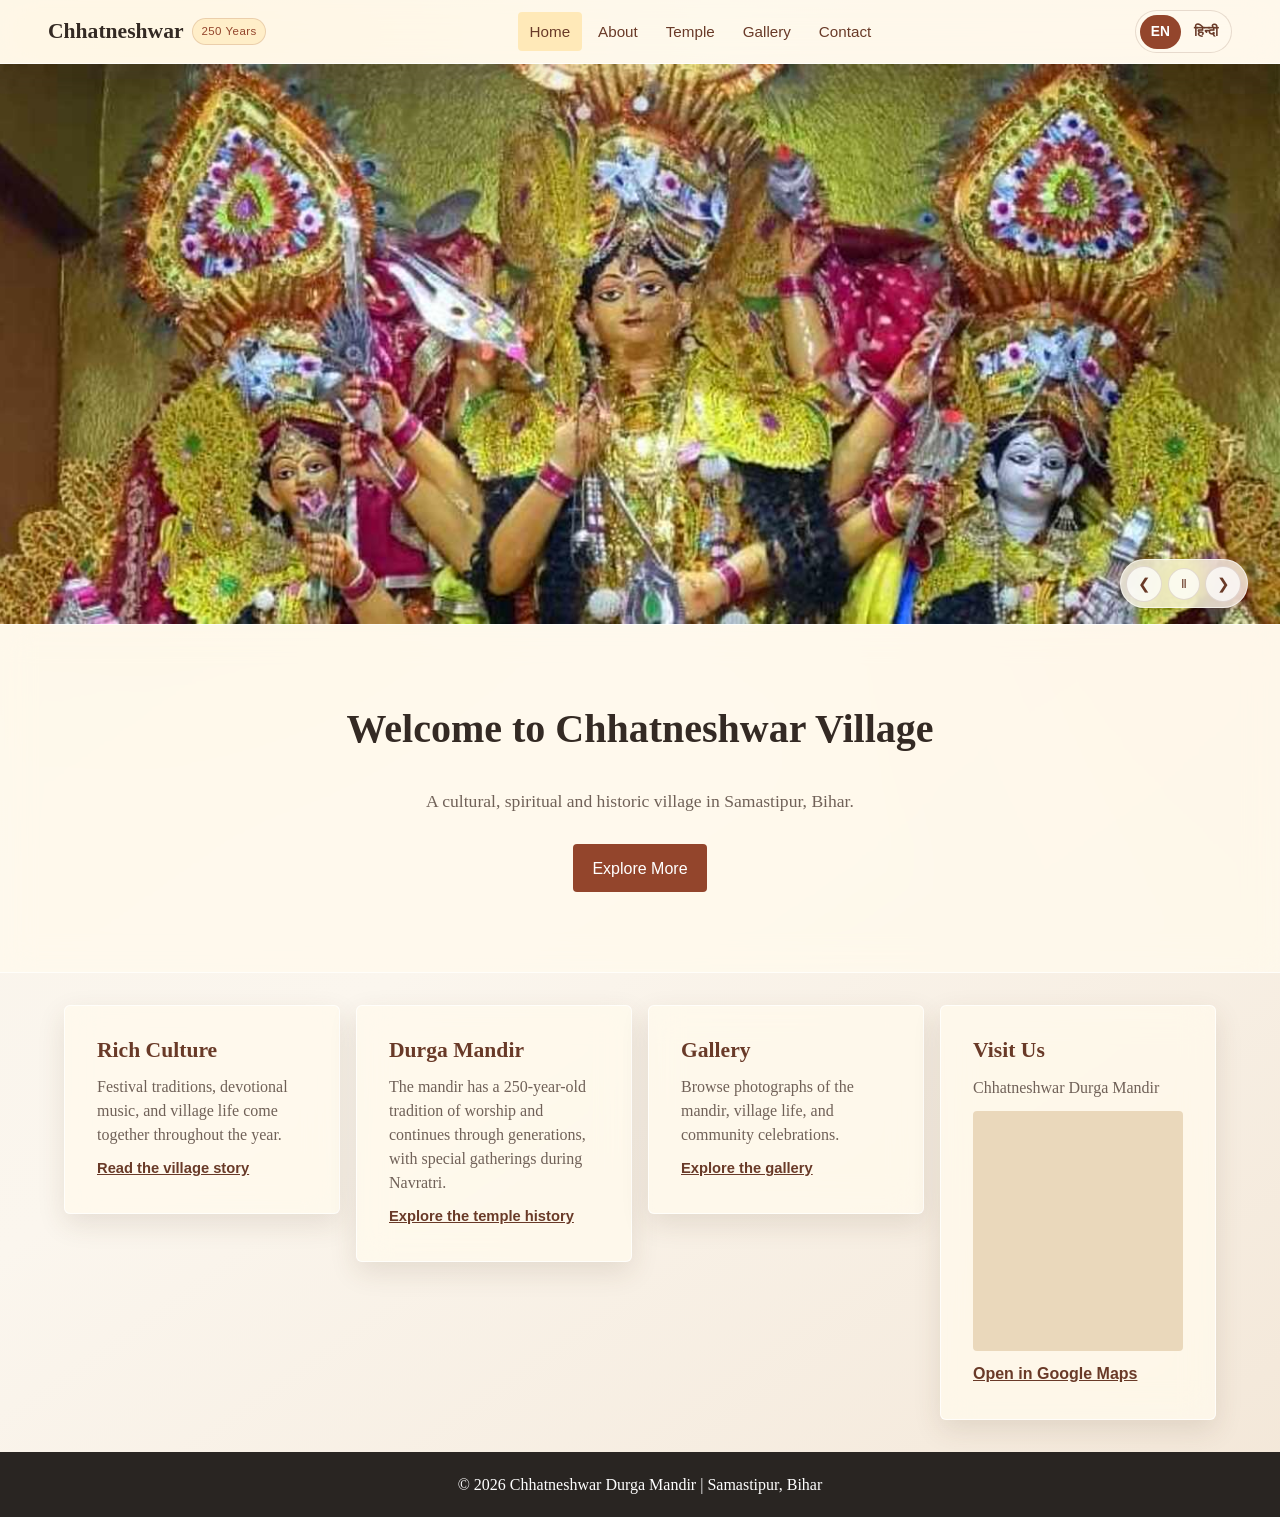
<file: index.html>
<!doctype html>
<html lang="en">
<head>
    <meta charset="utf-8">
    <meta name="viewport" content="width=device-width, initial-scale=1">
    <meta name="description" content="Discover Chhatneshwar village and its historic Durga Mandir in Samastipur, Bihar." data-i18n-content="home.meta">
    <meta name="theme-color" content="#921c26">
    <title data-i18n="home.title">Chhatneshwar Durga Mandir | Samastipur, Bihar</title>
    <link rel="stylesheet" href="css/style.css?v=anniversary-invitation-1">
    <script src="js/main.js?v=anniversary-invitation-1" defer></script>
</head>
<body>
    <header class="header">
        <div class="brand-group">
            <a class="logo" href="index.html">
                <span data-i18n="site.brand">Chhatneshwar</span>
            </a>
            <span class="logo-anniversary" data-i18n="site.anniversary">250 Years</span>
        </div>
        <nav class="nav" aria-label="Main navigation" data-i18n-aria-label="nav.label">
            <a href="index.html" aria-current="page" data-i18n="nav.home">Home</a>
            <a href="about.html" data-i18n="nav.about">About</a>
            <a href="temple.html" data-i18n="nav.temple">Temple</a>
            <a href="gallery.html" data-i18n="nav.gallery">Gallery</a>
            <a href="contact.html" data-i18n="nav.contact">Contact</a>
        </nav>
        <div class="language-switch" role="group" aria-label="Language" data-i18n-aria-label="language.label">
            <button type="button" data-language="en" aria-label="Switch to English" data-i18n-aria-label="language.switchEnglish" aria-pressed="true">EN</button>
            <button type="button" data-language="hi" aria-label="Switch to Hindi" data-i18n-aria-label="language.switchHindi" aria-pressed="false">हिन्दी</button>
        </div>
    </header>
    <main>
        <section class="slider" aria-label="Chhatneshwar photographs" data-i18n-aria-label="carousel.label" aria-roledescription="carousel" aria-live="off">
            <div class="slide active" role="group" aria-roledescription="slide" aria-label="1 of 7">
                <img src="assets/h0_header.jpg" width="1600" height="600" alt="A view of Chhatneshwar village" data-i18n-alt="carousel.alt" fetchpriority="high">
            </div>
            <div class="slide" role="group" aria-roledescription="slide" aria-label="2 of 7" aria-hidden="true">
                <img src="assets/h1_header.jpg" width="1600" height="600" alt="A view of Chhatneshwar village" data-i18n-alt="carousel.alt" fetchpriority="high">
            </div>
            <div class="slide" role="group" aria-roledescription="slide" aria-label="3 of 7" aria-hidden="true">
                <img data-src="assets/h2_header.jpg" width="1600" height="600" alt="A view of Chhatneshwar village" data-i18n-alt="carousel.alt">
            </div>
            <div class="slide" role="group" aria-roledescription="slide" aria-label="4 of 7" aria-hidden="true">
                <img data-src="assets/h3_header.jpg" width="1600" height="600" alt="A view of Chhatneshwar village" data-i18n-alt="carousel.alt">
            </div>
            <div class="slide" role="group" aria-roledescription="slide" aria-label="5 of 7" aria-hidden="true">
                <img data-src="assets/h4_header.jpg" width="1600" height="600" alt="A view of Chhatneshwar village" data-i18n-alt="carousel.alt">
            </div>
            <div class="slide" role="group" aria-roledescription="slide" aria-label="6 of 7" aria-hidden="true">
                <img data-src="assets/h5_header.jpg" width="1600" height="600" alt="A view of Chhatneshwar village" data-i18n-alt="carousel.alt">
            </div>
            <div class="slide" role="group" aria-roledescription="slide" aria-label="7 of 7" aria-hidden="true">
                <img data-src="assets/h6_header.jpg" width="1600" height="600" alt="A view of Chhatneshwar village" data-i18n-alt="carousel.alt">
            </div>
            <div class="slider-controls">
                <button class="slider-prev" type="button" aria-label="Previous photograph" title="Previous photograph" data-i18n-aria-label="carousel.prev" data-i18n-title="carousel.prev">&#10094;</button>
                <button class="slider-toggle" type="button" aria-label="Pause automatic carousel" title="Pause automatic carousel" data-i18n-aria-label="carousel.pause" data-i18n-title="carousel.pause">&#10074;&#10074;</button>
                <button class="slider-next" type="button" aria-label="Next photograph" title="Next photograph" data-i18n-aria-label="carousel.next" data-i18n-title="carousel.next">&#10095;</button>
            </div>
        </section>
        <section class="hero reveal">
            <h1 data-i18n="home.welcome">Welcome to Chhatneshwar Village</h1>
            <p data-i18n="home.intro">A cultural, spiritual and historic village in Samastipur, Bihar.</p>
            <a class="btn" href="about.html" data-i18n="home.explore">Explore More</a>
        </section>
        <section class="cards" aria-label="Explore Chhatneshwar" data-i18n-aria-label="home.cards.label">
            <article class="card info-card reveal">
                <h2 data-i18n="home.culture.title">Rich Culture</h2>
                <p data-i18n="home.culture.text">Festival traditions, devotional music, and village life come together throughout the year.</p>
                <a href="about.html" data-i18n="home.culture.link">Read the village story</a>
            </article>
            <article class="card info-card reveal">
                <h2 data-i18n="home.temple.title">Durga Mandir</h2>
                <p data-i18n="home.temple.text">Worship at the mandir began in 1845 and continues through generations, with special gatherings during Navratri.</p>
                <a href="temple.html" data-i18n="home.temple.link">Explore the temple history</a>
            </article>
            <article class="card info-card reveal">
                <h2 data-i18n="home.gallery.title">Gallery</h2>
                <p data-i18n="home.gallery.text">Browse photographs of the mandir, village life, and community celebrations.</p>
                <a href="gallery.html" data-i18n="home.gallery.link">Explore the gallery</a>
            </article>
            <article class="card map-card reveal">
                <h2 data-i18n="map.title">Visit Us</h2>
                <p data-i18n="map.place">Chhatneshwar Durga Mandir</p>
                <iframe
                    class="location-map"
                    title="Interactive map to Chhatneshwar Durga Mandir"
                    data-i18n-title="map.frame"
                    src="https://maps.google.com/maps?q=25.91313%2C85.85361&amp;z=17&amp;output=embed"
                    loading="lazy"
                    referrerpolicy="no-referrer-when-downgrade"
                    allowfullscreen>
                </iframe>
                <a class="map-link" href="https://maps.app.goo.gl/7wcgCSToQfkQmfAQ7" target="_blank" rel="noopener noreferrer" data-i18n="map.directions">Open in Google Maps</a>
            </article>
        </section>
    </main>
    <!--
    <dialog class="invitation-dialog" id="invitation-dialog" aria-label="Program invitation" data-i18n-aria-label="invitation.title">
        <button class="invitation-close" type="button" aria-label="Close invitation" data-i18n-aria-label="invitation.close">&times;</button>
        <img src="assets/invitation.jpeg" alt="Invitation to the temple program" data-i18n-alt="invitation.alt">
    </dialog>
    -->
    <!--
    <aside class="qr-float" aria-label="DurgaPuja QR code" data-i18n-aria-label="qr.label">
        <button class="qr-toggle" type="button" aria-controls="qr-card" aria-expanded="true" data-i18n-aria-label="qr.hide">Hide QR</button>
        <figure class="qr-card" id="qr-card">
            <img src="assets/QR.jpeg" width="1024" height="1536" alt="UPI payment QR code to Chhatneshwar DurgaPuja" data-i18n-alt="qr.alt" loading="lazy" decoding="async">
            <figcaption data-i18n="qr.caption">Scan for DurgaPuja</figcaption>
            <a class="upi-payment" href="upi://pay?pa=9967730356@ptaxis&amp;pn=Chhatneshwar%20Durga%20Mandir&amp;am=100&amp;cu=INR&amp;tn=Durga%20Puja%20Donation" aria-label="Open a UPI payment app" data-i18n-aria-label="qr.payAction">
                <span class="upi-icon" aria-hidden="true">₹</span>
                <span data-i18n="qr.pay">Pay via UPI</span>
            </a>
            <p class="upi-id" data-i18n="qr.id">UPI ID: 9967730356@ptaxis</p>
        </figure>
    </aside>
    -->
    <footer>&copy; <span class="year">2026</span> <span data-i18n="footer.text">Chhatneshwar Durga Mandir | Samastipur, Bihar</span></footer>
</body>
</html>
</file>
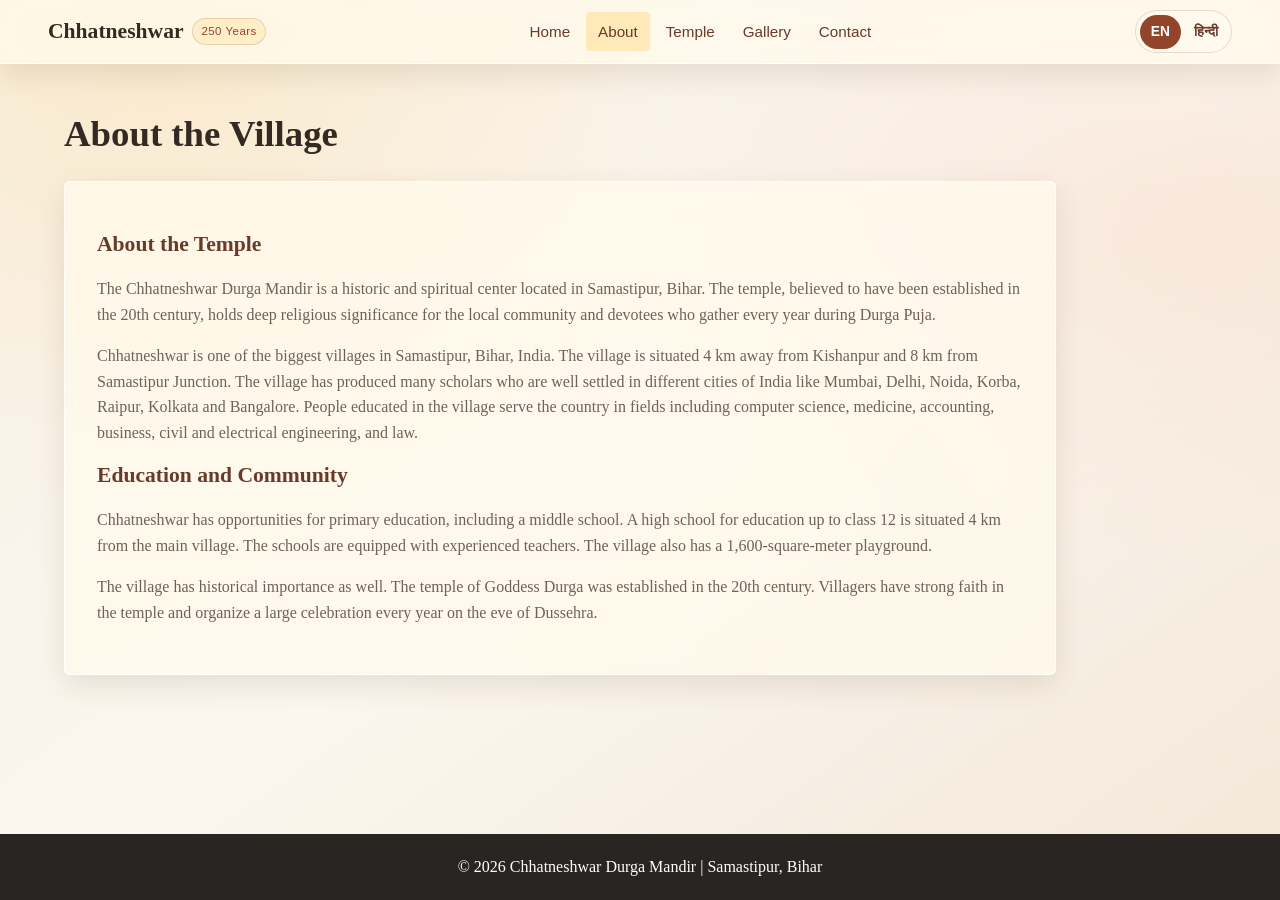
<file: about.html>
<!doctype html>
<html lang="en">
<head>
    <meta charset="utf-8">
    <meta name="viewport" content="width=device-width, initial-scale=1">
    <meta name="description" content="Learn about Chhatneshwar village, its history, education and Durga Mandir in Samastipur, Bihar." data-i18n-content="about.meta">
    <meta name="theme-color" content="#921c26">
    <title data-i18n="about.title">About Chhatneshwar | Samastipur, Bihar</title>
    <link rel="stylesheet" href="css/style.css?v=anniversary-invitation-1">
    <script src="js/main.js?v=anniversary-invitation-1" defer></script>
</head>
<body>
    <header class="header">
        <div class="brand-group">
            <a class="logo" href="index.html">
                <span data-i18n="site.brand">Chhatneshwar</span>
            </a>
            <span class="logo-anniversary" data-i18n="site.anniversary">250 Years</span>
        </div>
        <nav class="nav" aria-label="Main navigation" data-i18n-aria-label="nav.label">
            <a href="index.html" data-i18n="nav.home">Home</a>
            <a href="about.html" aria-current="page" data-i18n="nav.about">About</a>
            <a href="temple.html" data-i18n="nav.temple">Temple</a>
            <a href="gallery.html" data-i18n="nav.gallery">Gallery</a>
            <a href="contact.html" data-i18n="nav.contact">Contact</a>
        </nav>
        <div class="language-switch" role="group" aria-label="Language" data-i18n-aria-label="language.label">
            <button type="button" data-language="en" aria-label="Switch to English" data-i18n-aria-label="language.switchEnglish" aria-pressed="true">EN</button>
            <button type="button" data-language="hi" aria-label="Switch to Hindi" data-i18n-aria-label="language.switchHindi" aria-pressed="false">हिन्दी</button>
        </div>
    </header>
    <main class="page">
        <h1 data-i18n="about.heading">About the Village</h1>
        <article class="textcard reveal">
            <h2 data-i18n="about.temple.heading">About the Temple</h2>
            <p data-i18n="about.temple.text">The Chhatneshwar Durga Mandir is a historic and spiritual center located in Samastipur, Bihar. The temple, believed to have been established in the 20th century, holds deep religious significance for the local community and devotees who gather every year during Durga Puja.</p>
            <p data-i18n="about.village.text">Chhatneshwar is one of the biggest villages in Samastipur, Bihar, India. The village is situated 4 km away from Kishanpur and 8 km from Samastipur Junction. The village has produced many scholars who are well settled in different cities of India like Mumbai, Delhi, Noida, Korba, Raipur, Kolkata and Bangalore. People educated in the village serve the country in fields including computer science, medicine, accounting, business, civil and electrical engineering, and law.</p>
            <h2 data-i18n="about.education.heading">Education and Community</h2>
            <p data-i18n="about.education.text">Chhatneshwar has opportunities for primary education, including a middle school. A high school for education up to class 12 is situated 4 km from the main village. The schools are equipped with experienced teachers. The village also has a 1,600-square-meter playground.</p>
            <p data-i18n="about.history.text">The village has historical importance as well. The temple of Goddess Durga was established in the 20th century. Villagers have strong faith in the temple and organize a large celebration every year on the eve of Dussehra.</p>
       </article>
    </main>
    <footer>&copy; <span class="year">2026</span> <span data-i18n="footer.text">Chhatneshwar Durga Mandir | Samastipur, Bihar</span></footer>
</body>
</html>
</file>
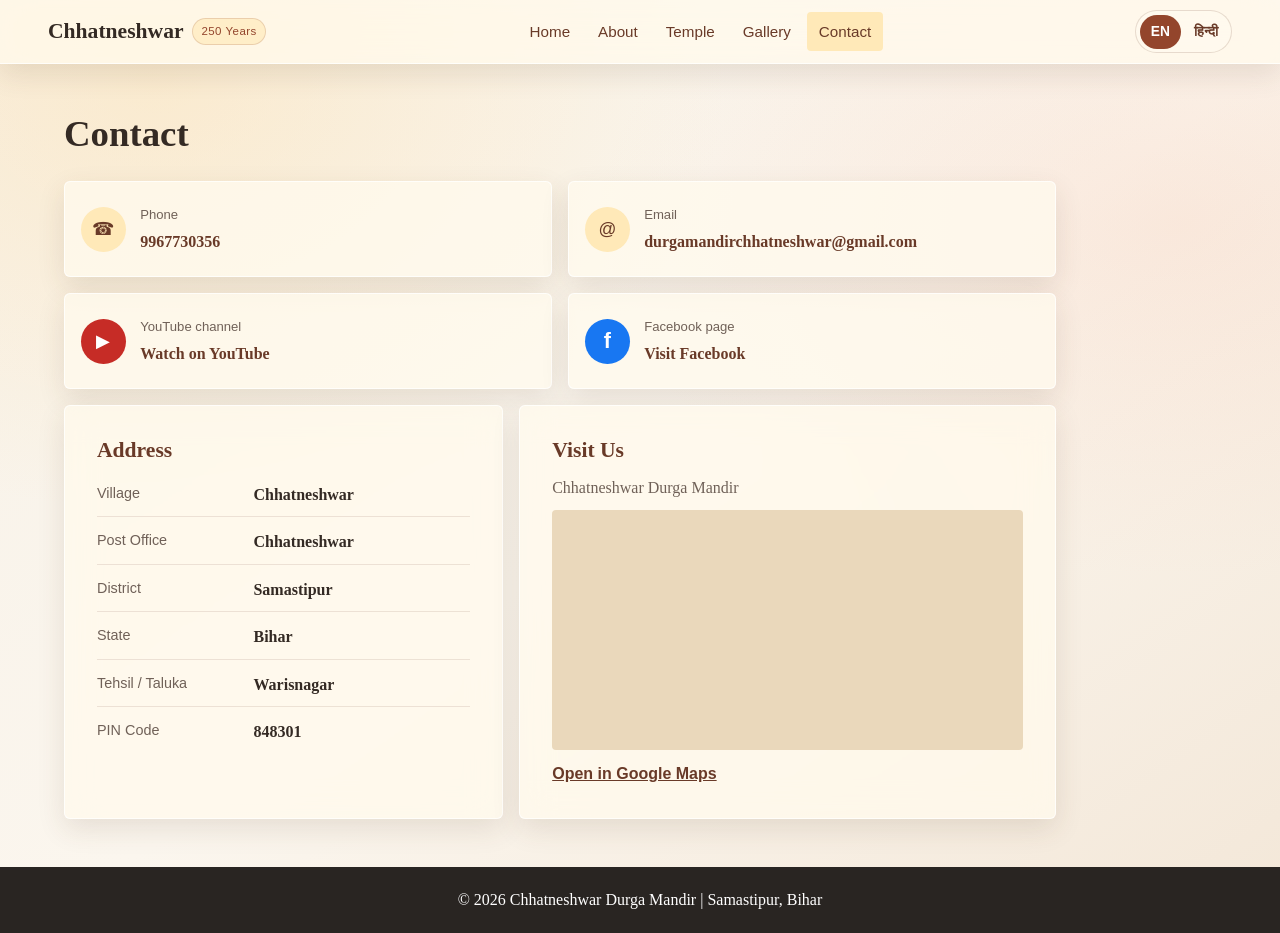
<file: contact.html>
<!doctype html>
<html lang="en">
<head>
    <meta charset="utf-8">
    <meta name="viewport" content="width=device-width, initial-scale=1">
    <meta name="description" content="Contact Chhatneshwar Durga Mandir in Samastipur, Bihar." data-i18n-content="contact.meta">
    <meta name="theme-color" content="#921c26">
    <title data-i18n="contact.title">Contact Chhatneshwar Durga Mandir</title>
    <link rel="stylesheet" href="css/style.css?v=anniversary-invitation-1">
    <script src="js/main.js?v=anniversary-invitation-1" defer></script>
</head>
<body>
    <header class="header">
        <div class="brand-group">
            <a class="logo" href="index.html">
                <span data-i18n="site.brand">Chhatneshwar</span>
            </a>
            <span class="logo-anniversary" data-i18n="site.anniversary">250 Years</span>
        </div>
        <nav class="nav" aria-label="Main navigation" data-i18n-aria-label="nav.label">
            <a href="index.html" data-i18n="nav.home">Home</a>
            <a href="about.html" data-i18n="nav.about">About</a>
            <a href="temple.html" data-i18n="nav.temple">Temple</a>
            <a href="gallery.html" data-i18n="nav.gallery">Gallery</a>
            <a href="contact.html" aria-current="page" data-i18n="nav.contact">Contact</a>
        </nav>
        <div class="language-switch" role="group" aria-label="Language" data-i18n-aria-label="language.label">
            <button type="button" data-language="en" aria-label="Switch to English" data-i18n-aria-label="language.switchEnglish" aria-pressed="true">EN</button>
            <button type="button" data-language="hi" aria-label="Switch to Hindi" data-i18n-aria-label="language.switchHindi" aria-pressed="false">हिन्दी</button>
        </div>
    </header>
    <main class="page">
        <h1 data-i18n="contact.heading">Contact</h1>
        <section class="contact-options" aria-label="Contact and social links" data-i18n-aria-label="contact.options">
            <a class="contact-method reveal" href="tel:+919967730356">
                <span class="contact-icon" aria-hidden="true">☎</span>
                <span><span class="contact-label" data-i18n="contact.phone">Phone</span><strong>9967730356</strong></span>
            </a>
            <a class="contact-method reveal" href="mailto:durgamandirchhatneshwar@gmail.com">
                <span class="contact-icon" aria-hidden="true">@</span>
                <span><span class="contact-label" data-i18n="contact.email">Email</span><strong>durgamandirchhatneshwar@gmail.com</strong></span>
            </a>
            <a class="contact-method social-youtube reveal" href="https://www.youtube.com/@DurgaPujaBihar" target="_blank" rel="noopener noreferrer">
                <span class="contact-icon" aria-hidden="true">▶</span>
                <span><span class="contact-label" data-i18n="contact.youtube">YouTube channel</span><strong data-i18n="contact.youtubeAction">Watch on YouTube</strong></span>
            </a>
            <a class="contact-method social-facebook reveal" href="https://www.facebook.com/profile.php?id=100064098127771" target="_blank" rel="noopener noreferrer">
                <span class="contact-icon" aria-hidden="true">f</span>
                <span><span class="contact-label" data-i18n="contact.facebook">Facebook page</span><strong data-i18n="contact.facebookAction">Visit Facebook</strong></span>
            </a>
        </section>
        <section class="contact-location" aria-label="Temple address and map" data-i18n-aria-label="contact.location">
            <article class="card address-card">
                <h2 data-i18n="contact.address">Address</h2>
                <dl class="address-list">
                    <div><dt data-i18n="contact.village">Village</dt><dd>Chhatneshwar</dd></div>
                    <div><dt data-i18n="contact.postOffice">Post Office</dt><dd>Chhatneshwar</dd></div>
                    <div><dt data-i18n="contact.district">District</dt><dd>Samastipur</dd></div>
                    <div><dt data-i18n="contact.state">State</dt><dd>Bihar</dd></div>
                    <div><dt data-i18n="contact.taluka">Tehsil / Taluka</dt><dd>Warisnagar</dd></div>
                    <div><dt data-i18n="contact.pinCode">PIN Code</dt><dd>848301</dd></div>
                </dl>
            </article>
            <article class="card map-card">
                <h2 data-i18n="map.title">Visit Us</h2>
                <p data-i18n="map.place">Chhatneshwar Durga Mandir</p>
                <iframe
                    class="location-map"
                    title="Interactive map to Chhatneshwar Durga Mandir"
                    data-i18n-title="map.frame"
                    src="https://maps.google.com/maps?q=25.91313%2C85.85361&amp;z=17&amp;output=embed"
                    loading="lazy"
                    referrerpolicy="no-referrer-when-downgrade"
                    allowfullscreen>
                </iframe>
                <a class="map-link" href="https://maps.app.goo.gl/7wcgCSToQfkQmfAQ7" target="_blank" rel="noopener noreferrer" data-i18n="map.directions">Open in Google Maps</a>
            </article>
        </section>
    </main>
    <footer>&copy; <span class="year">2026</span> <span data-i18n="footer.text">Chhatneshwar Durga Mandir | Samastipur, Bihar</span></footer>
</body>
</html>
</file>
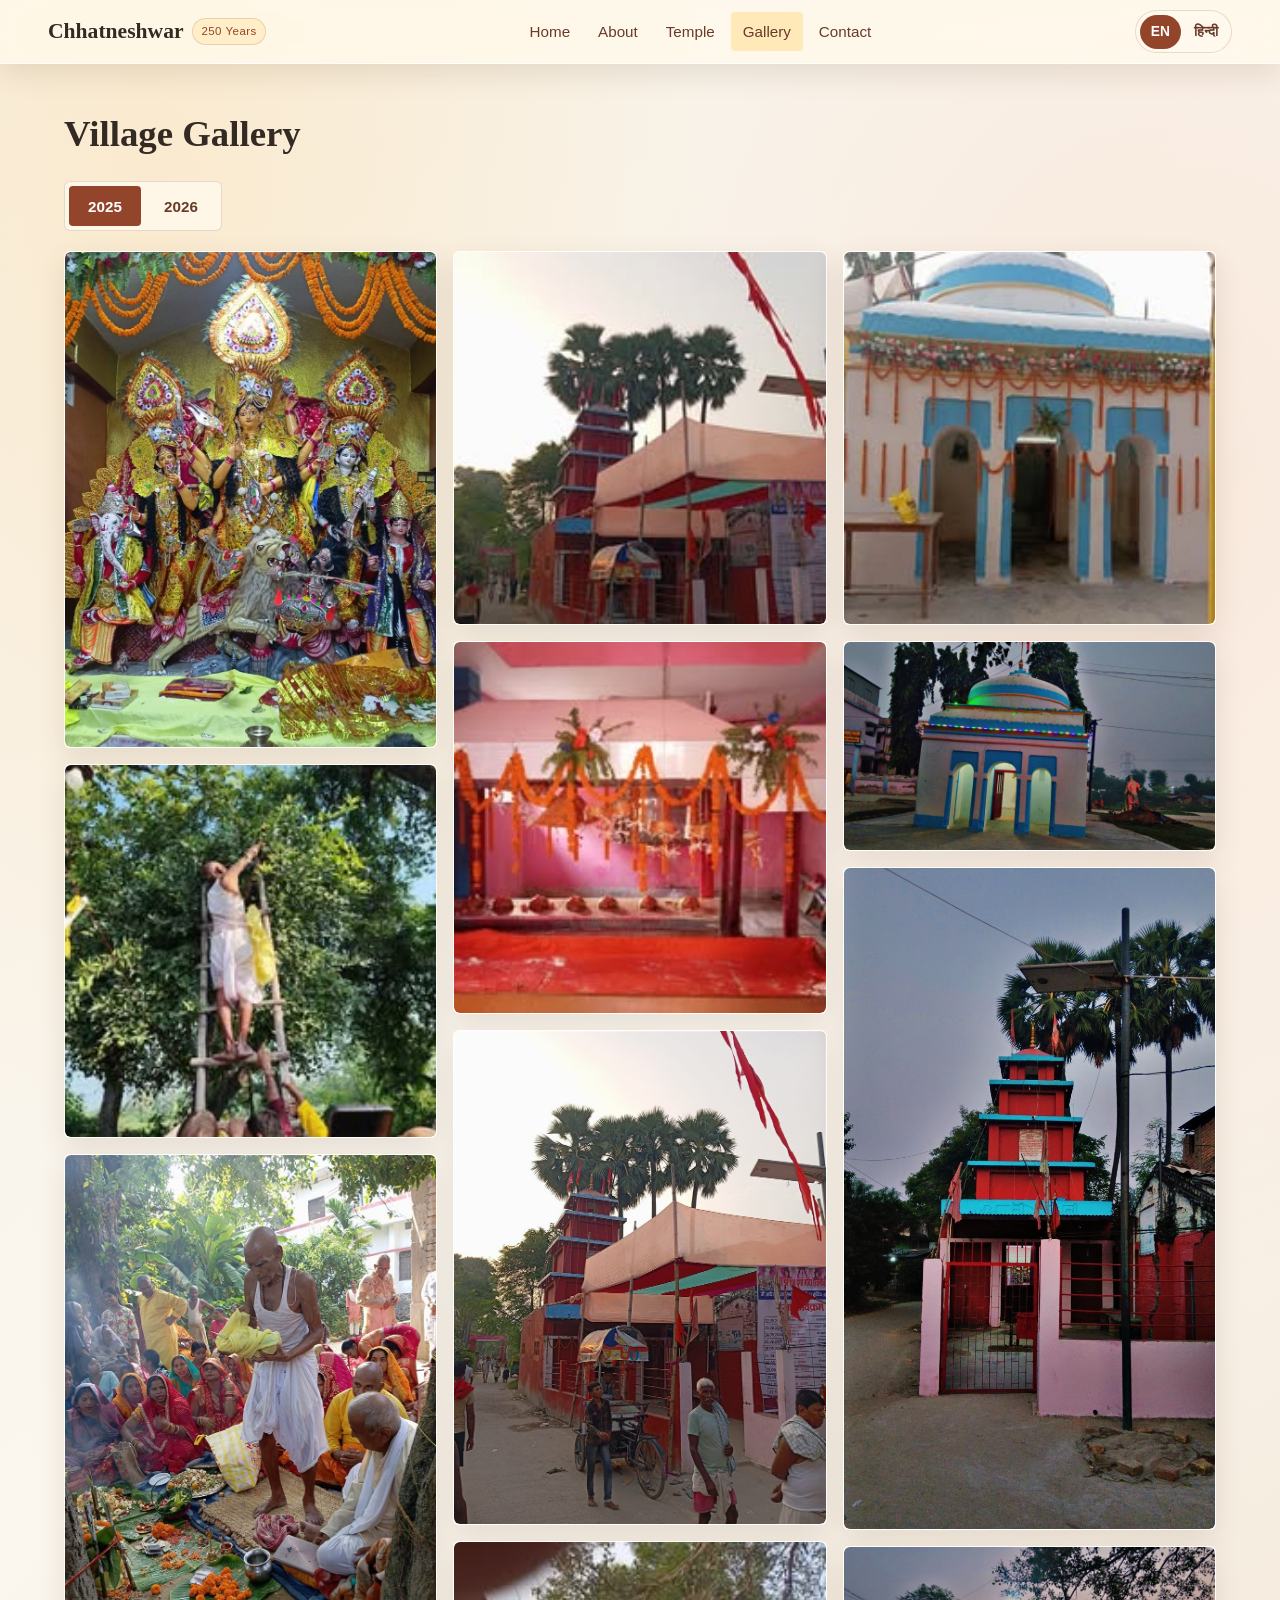
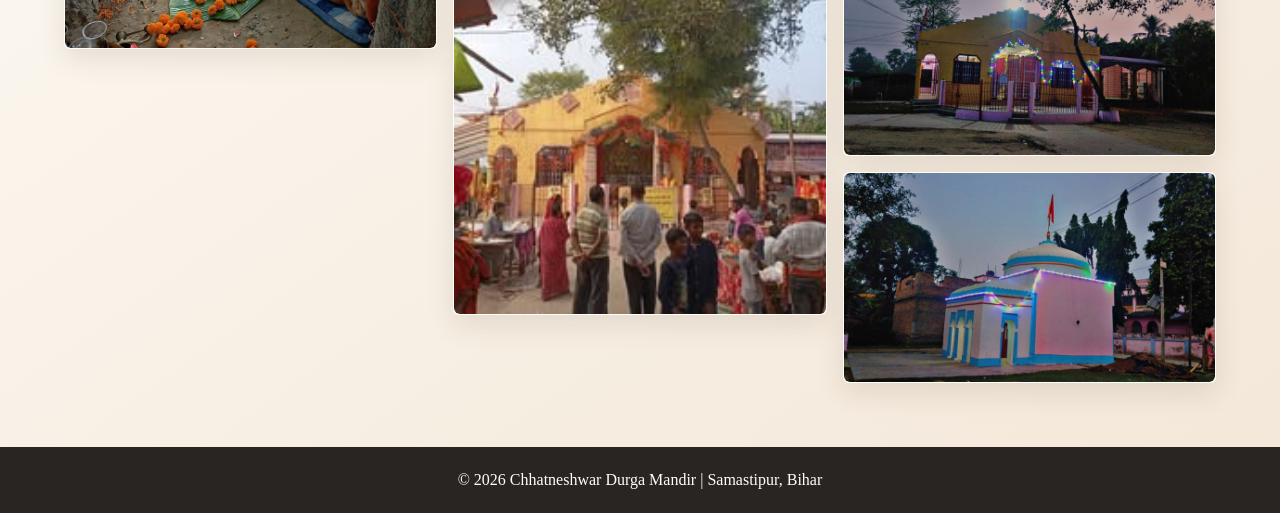
<file: gallery.html>
<!doctype html>
<html lang="en">
<head>
    <meta charset="utf-8">
    <meta name="viewport" content="width=device-width, initial-scale=1">
    <meta name="description" content="Photographs of Chhatneshwar village, its temple and community celebrations in Samastipur, Bihar." data-i18n-content="gallery.meta">
    <meta name="theme-color" content="#921c26">
    <title data-i18n="gallery.title">Village Gallery | Chhatneshwar Durga Mandir</title>
    <link rel="stylesheet" href="css/style.css?v=anniversary-invitation-1">
    <script src="js/main.js?v=anniversary-invitation-1" defer></script>
</head>
<body>
    <header class="header">
        <div class="brand-group">
            <a class="logo" href="index.html">
                <span data-i18n="site.brand">Chhatneshwar</span>
            </a>
            <span class="logo-anniversary" data-i18n="site.anniversary">250 Years</span>
        </div>
        <nav class="nav" aria-label="Main navigation" data-i18n-aria-label="nav.label">
            <a href="index.html" data-i18n="nav.home">Home</a>
            <a href="about.html" data-i18n="nav.about">About</a>
            <a href="temple.html" data-i18n="nav.temple">Temple</a>
            <a href="gallery.html" aria-current="page" data-i18n="nav.gallery">Gallery</a>
            <a href="contact.html" data-i18n="nav.contact">Contact</a>
        </nav>
        <div class="language-switch" role="group" aria-label="Language" data-i18n-aria-label="language.label">
            <button type="button" data-language="en" aria-label="Switch to English" data-i18n-aria-label="language.switchEnglish" aria-pressed="true">EN</button>
            <button type="button" data-language="hi" aria-label="Switch to Hindi" data-i18n-aria-label="language.switchHindi" aria-pressed="false">हिन्दी</button>
        </div>
    </header>
    <main class="page">
        <h1 data-i18n="gallery.heading">Village Gallery</h1>
        <div class="gallery-years" role="tablist" aria-label="Gallery year" data-i18n-aria-label="gallery.yearOptions">
            <button id="gallery-tab-2025" type="button" role="tab" aria-selected="true" aria-controls="gallery-panel-2025">2025</button>
            <button id="gallery-tab-2026" type="button" role="tab" aria-selected="false" aria-controls="gallery-panel-2026" tabindex="-1">2026</button>
        </div>
        <section id="gallery-panel-2025" role="tabpanel" aria-labelledby="gallery-tab-2025">
        <div class="gallery">
            <button class="gallery-item reveal" type="button" aria-label="View temple photograph" data-i18n-aria-label="gallery.viewTemple" data-full="assets/1.jpg">
                <img src="assets/optimized/temple-400.jpg" srcset="assets/optimized/temple-400.jpg 400w, assets/optimized/temple-800.jpg 800w" sizes="(max-width: 560px) 100vw, (max-width: 900px) 50vw, 33vw" width="400" height="533" loading="lazy" decoding="async" alt="Chhatneshwar Durga Mandir" data-i18n-alt="gallery.templeAlt">
            </button>
            <button class="gallery-item reveal" type="button" aria-label="View village photograph" data-i18n-aria-label="gallery.viewPhoto">
                <img src="assets/555616544_1233576752122251_7549376207058796493_n.jpg" width="206" height="206" loading="lazy" decoding="async" alt="A photograph from Chhatneshwar village" data-i18n-alt="gallery.photoAlt">
            </button>
            <button class="gallery-item reveal" type="button" aria-label="View village photograph" data-i18n-aria-label="gallery.viewPhoto" data-full="assets/556829690_1233576075455652_6796576044570021875_n.jpg">
                <img src="assets/optimized/gallery-3-400.jpg" srcset="assets/optimized/gallery-3-400.jpg 400w, assets/optimized/gallery-3-800.jpg 800w" sizes="(max-width: 560px) 100vw, (max-width: 900px) 50vw, 33vw" width="400" height="531" loading="lazy" decoding="async" alt="A photograph from Chhatneshwar village" data-i18n-alt="gallery.photoAlt">
            </button>
            <button class="gallery-item reveal" type="button" aria-label="View village photograph" data-i18n-aria-label="gallery.viewPhoto">
                <img src="assets/556918785_1233577775455482_9052424731983760372_n.jpg" width="206" height="206" loading="lazy" decoding="async" alt="A photograph from Chhatneshwar village" data-i18n-alt="gallery.photoAlt">
            </button>
            <button class="gallery-item reveal" type="button" aria-label="View village photograph" data-i18n-aria-label="gallery.viewPhoto">
                <img src="assets/557421607_1233577352122191_847917692748528654_n.jpg" width="206" height="206" loading="lazy" decoding="async" alt="A photograph from Chhatneshwar village" data-i18n-alt="gallery.photoAlt">
            </button>
            <button class="gallery-item reveal" type="button" aria-label="View village photograph" data-i18n-aria-label="gallery.viewPhoto" data-full="assets/558098174_1233577605455499_5958744933410903248_n.jpg">
                <img src="assets/optimized/gallery-6-400.jpg" srcset="assets/optimized/gallery-6-400.jpg 400w, assets/optimized/gallery-6-800.jpg 800w" sizes="(max-width: 560px) 100vw, (max-width: 900px) 50vw, 33vw" width="400" height="531" loading="lazy" decoding="async" alt="A photograph from Chhatneshwar village" data-i18n-alt="gallery.photoAlt">
            </button>
            <button class="gallery-item reveal" type="button" aria-label="View village photograph" data-i18n-aria-label="gallery.viewPhoto">
                <img src="assets/558201364_1233577115455548_1952480019495244951_n.jpg" width="206" height="206" loading="lazy" decoding="async" alt="A photograph from Chhatneshwar village" data-i18n-alt="gallery.photoAlt">
            </button>
            <button class="gallery-item reveal" type="button" aria-label="View village photograph" data-i18n-aria-label="gallery.viewPhoto">
                <img src="assets/559451268_1233577195455540_7615633826916831673_n.jpg" width="206" height="206" loading="lazy" decoding="async" alt="A photograph from Chhatneshwar village" data-i18n-alt="gallery.photoAlt">
            </button>
            <button class="gallery-item reveal" type="button" aria-label="View temple photograph" data-i18n-aria-label="gallery.viewTemple">
                <img src="assets/1000213978.jpeg" width="900" height="1600" loading="lazy" decoding="async" alt="The temple entrance illuminated at dusk" data-i18n-alt="gallery.newPhoto3978">
            </button>
            <button class="gallery-item reveal" type="button" aria-label="View temple photograph" data-i18n-aria-label="gallery.viewTemple">
                <img src="assets/1000213979.jpeg" width="720" height="1280" loading="lazy" decoding="async" alt="A red temple tower framed by palm trees" data-i18n-alt="gallery.newPhoto3979">
            </button>
            <button class="gallery-item reveal" type="button" aria-label="View temple photograph" data-i18n-aria-label="gallery.viewTemple">
                <img src="assets/1000213980.jpeg" width="900" height="1600" loading="lazy" decoding="async" alt="The temple facade lit for a celebration" data-i18n-alt="gallery.newPhoto3980">
            </button>
            <button class="gallery-item reveal" type="button" aria-label="View temple photograph" data-i18n-aria-label="gallery.viewTemple">
                <img src="assets/1000213981.jpeg" width="900" height="1600" loading="lazy" decoding="async" alt="A side view of the temple beneath the evening sky" data-i18n-alt="gallery.newPhoto3981">
            </button>
        </div>
        </section>
        <section id="gallery-panel-2026" role="tabpanel" aria-labelledby="gallery-tab-2026" hidden>
            <div class="gallery gallery-2026"></div>
        </section>
    </main>
    <dialog class="lightbox" id="lightbox" aria-label="Photo viewer" data-i18n-aria-label="gallery.viewer">
        <button class="lightbox-close" type="button" aria-label="Close photo" data-i18n-aria-label="gallery.close">&times;</button>
        <img id="lightbox-image" alt="">
    </dialog>
    <footer>&copy; <span class="year">2026</span> <span data-i18n="footer.text">Chhatneshwar Durga Mandir | Samastipur, Bihar</span></footer>
</body>
</html>
</file>
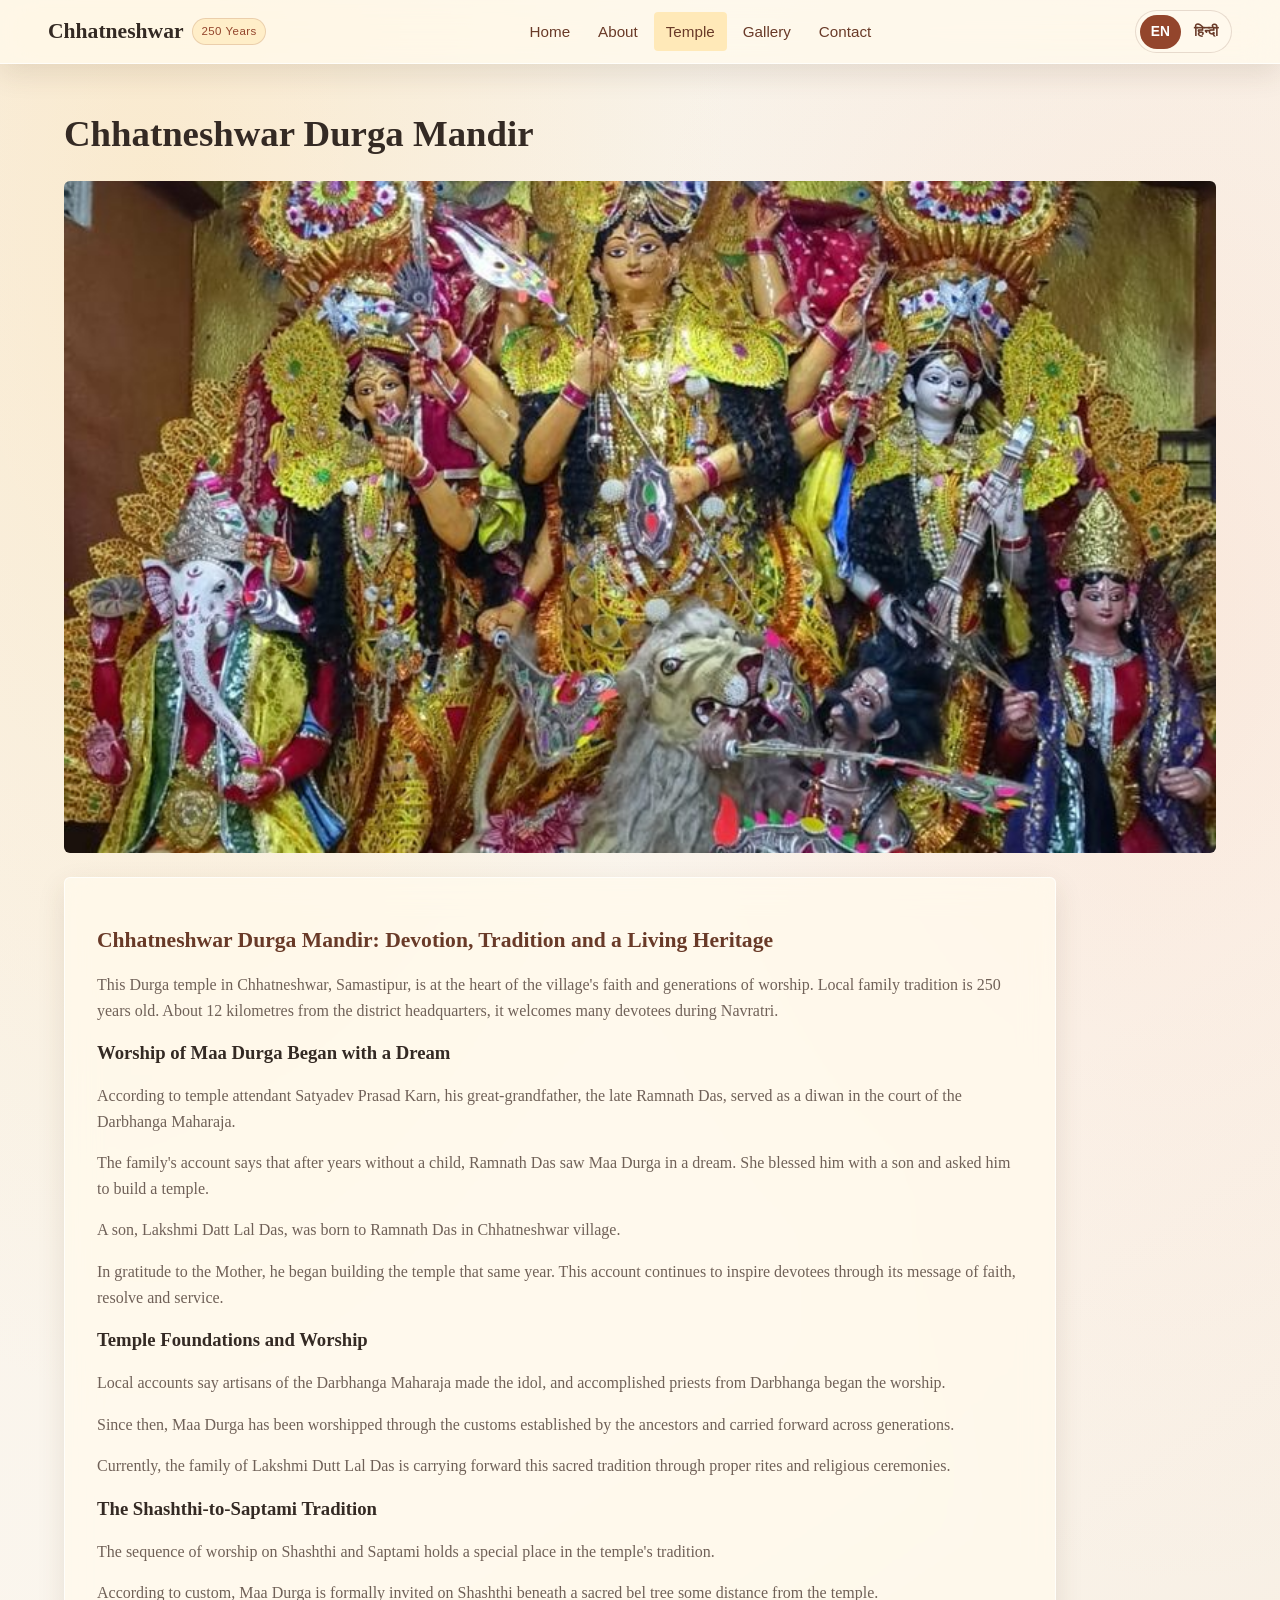
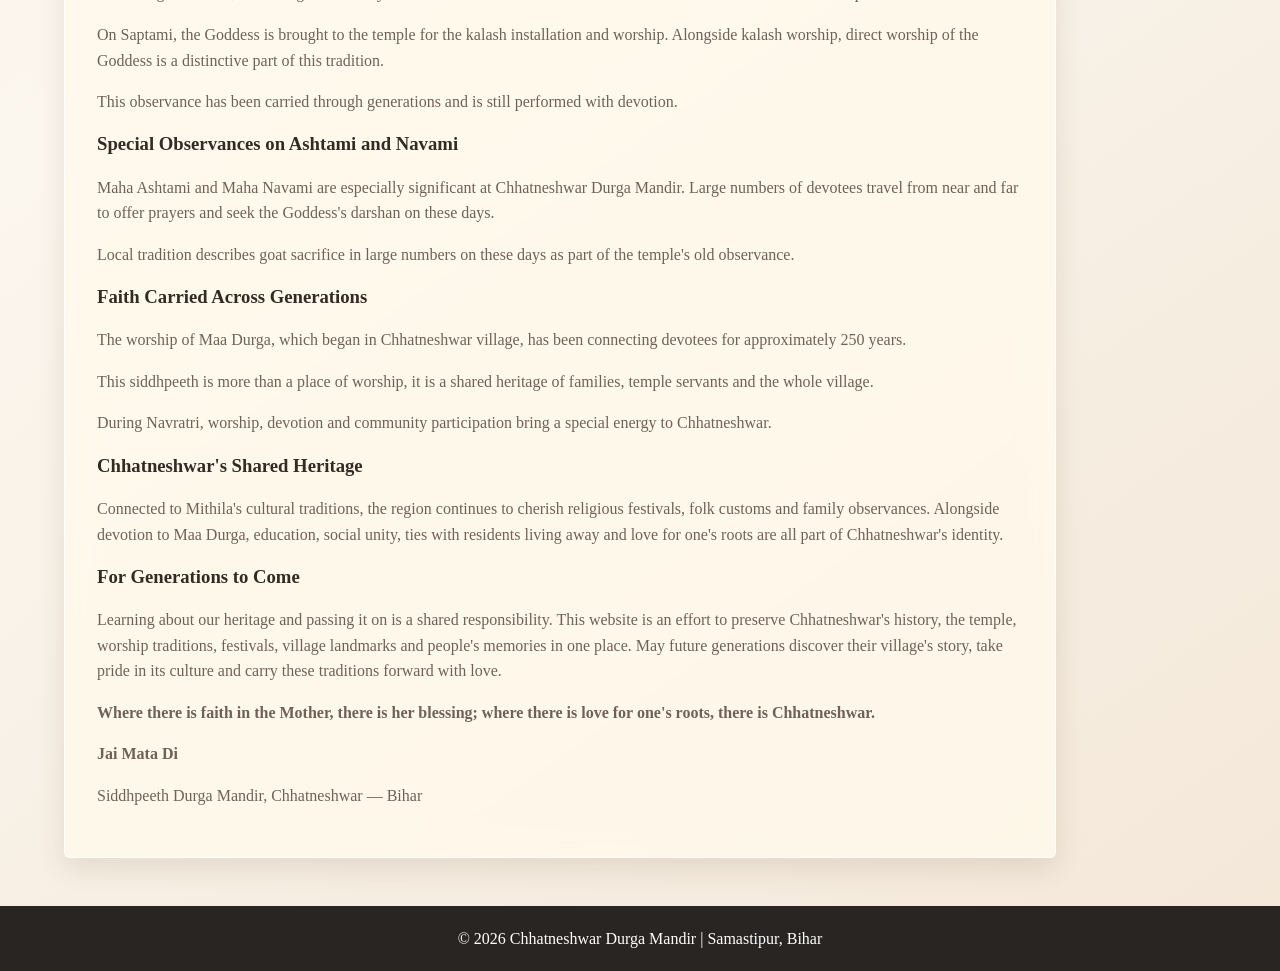
<file: temple.html>
<!doctype html>
<html lang="en">
<head>
    <meta charset="utf-8">
    <meta name="viewport" content="width=device-width, initial-scale=1">
    <meta name="description" content="Visit Chhatneshwar Durga Mandir, a historic spiritual center in Samastipur, Bihar." data-i18n-content="temple.meta">
    <meta name="theme-color" content="#921c26">
    <title data-i18n="temple.title">Chhatneshwar Durga Mandir | Samastipur, Bihar</title>
    <link rel="stylesheet" href="css/style.css?v=anniversary-invitation-1">
    <script src="js/main.js?v=anniversary-invitation-1" defer></script>
</head>
<body>
    <header class="header">
        <div class="brand-group">
            <a class="logo" href="index.html">
                <span data-i18n="site.brand">Chhatneshwar</span>
            </a>
            <span class="logo-anniversary" data-i18n="site.anniversary">250 Years</span>
        </div>
        <nav class="nav" aria-label="Main navigation" data-i18n-aria-label="nav.label">
            <a href="index.html" data-i18n="nav.home">Home</a>
            <a href="about.html" data-i18n="nav.about">About</a>
            <a href="temple.html" aria-current="page" data-i18n="nav.temple">Temple</a>
            <a href="gallery.html" data-i18n="nav.gallery">Gallery</a>
            <a href="contact.html" data-i18n="nav.contact">Contact</a>
        </nav>
        <div class="language-switch" role="group" aria-label="Language" data-i18n-aria-label="language.label">
            <button type="button" data-language="en" aria-label="Switch to English" data-i18n-aria-label="language.switchEnglish" aria-pressed="true">EN</button>
            <button type="button" data-language="hi" aria-label="Switch to Hindi" data-i18n-aria-label="language.switchHindi" aria-pressed="false">हिन्दी</button>
        </div>
    </header>
    <main class="page">
        <h1 data-i18n="temple.heading">Chhatneshwar Durga Mandir</h1>
        <img class="temple-img reveal" src="assets/optimized/temple-800.jpg" srcset="assets/optimized/temple-400.jpg 400w, assets/optimized/temple-800.jpg 800w" sizes="(max-width: 760px) 100vw, 1080px" width="800" height="1067" alt="Chhatneshwar Durga Mandir" data-i18n-alt="temple.imageAlt" fetchpriority="high">
        <article class="textcard temple-story reveal" lang="hi">
            <h2 data-i18n="story.title">🌺 छतनेश्वर दुर्गा मंदिर — भक्ति, परंपरा और जीवित विरासत 🌺</h2>
            <p data-i18n="story.intro">समस्तीपुर जिले के छतनेश्वर गांव में विराजित मां दुर्गा का यह मंदिर गांव की आस्था और पीढ़ियों से निभाई जा रही पूजा का केंद्र है। स्थानीय पारिवारिक परंपरा के अनुसार, मंदिर की स्थापना की कथा वर्ष 1845 से जुड़ती है। जिला मुख्यालय से लगभग 12 किलोमीटर दूर स्थित यह स्थान नवरात्रि में विशेष रूप से श्रद्धालुओं से भर उठता है।</p>

            <h3 data-i18n="story.dream.heading">🙏 स्वप्न से शुरू हुई मां दुर्गा की आराधना</h3>
            <p data-i18n="story.dream.one">मंदिर-सेवक सत्यदेव प्रसाद कर्ण के अनुसार, उनके परदादा स्वर्गीय रामनाथ दास दरभंगा महाराज के यहां दीवान थे।</p>
            <p data-i18n="story.dream.two">विवाह के कई वर्षों बाद भी उन्हें संतान नहीं हुई थी। परिवार की परंपरा में वर्णित है कि एक रात स्वप्न में मां दुर्गा ने उन्हें दर्शन दिए, पुत्र-प्राप्ति का आशीर्वाद दिया और मंदिर बनवाने का निर्देश दिया।</p>
            <p data-i18n="story.dream.three">वर्ष 1845 में रामनाथ दास के यहां पुत्र का जन्म हुआ, जिनका नाम लक्ष्मी दत्त लाल दास रखा गया।</p>
            <p data-i18n="story.dream.four">उसी वर्ष मां के प्रति कृतज्ञता प्रकट करते हुए उन्होंने मंदिर-निर्माण आरंभ कराया। यह कथा आज भी श्रद्धालुओं को विश्वास, संकल्प और सेवा की प्रेरणा देती है।</p>

            <h3 data-i18n="story.worship.heading">🛕 स्थापना और पूजा की परंपरा</h3>
            <p data-i18n="story.worship.one">स्थानीय वर्णन के अनुसार, प्रतिमा का निर्माण दरभंगा महाराज के शिल्पकारों ने किया और वहीं के पुरोहितों ने पूजा-अर्चना आरंभ कराई।</p>
            <p data-i18n="story.worship.two">तब से मां दुर्गा की आराधना पूर्वजों द्वारा स्थापित रीति के अनुसार पीढ़ी-दर-पीढ़ी चलती आई है।</p>
            <p data-i18n="story.worship.three">आज रतेन्द्र किशोर, विष्णुकांत कर्ण, सचीन्द्र कर्ण और मुख्य पुजारी सत्यदेव प्रसाद कर्ण इस परंपरा को पूजा और धार्मिक अनुष्ठानों के माध्यम से आगे बढ़ा रहे हैं।</p>

            <h3 data-i18n="story.sixth.heading">🌿 षष्ठी से सप्तमी तक विशेष विधान</h3>
            <p data-i18n="story.sixth.one">छतनेश्वर दुर्गा मंदिर की पूजा-पद्धति में षष्ठी और सप्तमी का क्रम विशेष स्थान रखता है।</p>
            <p data-i18n="story.sixth.two">परंपरा के अनुसार, मंदिर से कुछ दूरी पर स्थित पवित्र बेल वृक्ष के नीचे षष्ठी के दिन मां को विधिवत आमंत्रित किया जाता है।</p>
            <p data-i18n="story.sixth.three">सप्तमी को मां को मंदिर लाकर कलश-स्थापना और पूजा-अर्चना संपन्न की जाती है। यहां कलश-पूजन के साथ देवी की प्रत्यक्ष आराधना भी इस परंपरा का विशिष्ट अंग है।</p>
            <p data-i18n="story.sixth.four">यह रीति पीढ़ियों से चली आ रही है और आज भी श्रद्धा के साथ निभाई जाती है।</p>

            <h3 data-i18n="story.ashtami.heading">🔱 अष्टमी और नवमी का विशेष अनुष्ठान</h3>
            <p data-i18n="story.ashtami.one">छतनेश्वर दुर्गा मंदिर में महाष्टमी एवं महानवमी का विशेष महत्व है। इन दोनों दिनों में दूर-दूर से बड़ी संख्या में श्रद्धालु मां के दर्शन और पूजा-अर्चना के लिए पहुंचते हैं।</p>
            <p data-i18n="story.ashtami.two">स्थानीय परंपरा में इन दिनों बड़ी संख्या में छागड़ की बलि का उल्लेख मिलता है; यह मंदिर की पुरानी पूजा-पद्धति का हिस्सा रहा है।</p>

            <h3 data-i18n="story.faith.heading">🌸 पीढ़ियों से चली आ रही श्रद्धा</h3>
            <p data-i18n="story.faith.one">1845 से आरंभ हुई मां दुर्गा की आराधना लगभग 180 वर्षों से श्रद्धालुओं को जोड़ती आई है।</p>
            <p data-i18n="story.faith.two">यह सिद्धपीठ केवल पूजा का स्थान नहीं, बल्कि परिवारों, सेवकों और पूरे गांव की साझा विरासत है।</p>
            <p data-i18n="story.faith.three">नवरात्रि में भक्ति, पूजा और सामुदायिक सहभागिता से छतनेश्वर का वातावरण विशेष रूप से जीवंत हो उठता है।</p>

            <h3 data-i18n="story.heritage.heading">🪷 छतनेश्वर की साझी पहचान</h3>
            <p data-i18n="story.heritage.text">मिथिला की सांस्कृतिक परंपरा से जुड़ा यह क्षेत्र धार्मिक उत्सवों, लोक-रीतियों और पारिवारिक संस्कारों को आज भी संजोए हुए है। मां दुर्गा के प्रति आस्था के साथ-साथ शिक्षा, सामाजिक एकता, प्रवासी गांववासियों का जुड़ाव और अपनी मिट्टी से प्रेम भी छतनेश्वर की पहचान हैं।</p>

            <h3 data-i18n="story.next.heading">🌱 आने वाली पीढ़ियों के लिए</h3>
            <p data-i18n="story.next.text">अपनी विरासत को जानना और उसे आगे पहुंचाना हम सबकी साझा जिम्मेदारी है। यह वेबसाइट छतनेश्वर के इतिहास, मां दुर्गा मंदिर, पूजा-पद्धतियों, त्योहारों, गांव के स्थलों और लोगों की स्मृतियों को एक जगह संजोने का प्रयास है। आशा है कि आने वाली पीढ़ियां अपने गांव की कथा जानेंगी, अपनी संस्कृति पर गर्व करेंगी और इस परंपरा को प्रेम से आगे बढ़ाएंगी।</p>

            <p><strong data-i18n="story.motto">“जहां मां में आस्था है, वहां उनका आशीर्वाद है; जहां अपनी मिट्टी से प्रेम है, वहीं अपना छतनेश्वर है।”</strong></p>
            <p><strong data-i18n="story.blessing">🌸 जय माता दी 🌸</strong></p>
            <p data-i18n="story.signature">सिद्धपीठ दुर्गा मंदिर, छतनेश्वर — बिहार</p>
        </article>
    </main>
    <footer>&copy; <span class="year">2026</span> <span data-i18n="footer.text">Chhatneshwar Durga Mandir | Samastipur, Bihar</span></footer>
</body>
</html>
</file>
<file: css/style.css>
:root {
	color-scheme: light;
	--color-ink: #342a24;
	--color-muted: #706158;
	--color-paper: #f7f1e7;
	--color-surface: #fffaf0;
	--color-sandal: #ead8bb;
	--color-dawn: #ffe9b8;
	--color-temple: #93452c;
	--color-temple-dark: #693a28;
	--glass-surface: rgb(255 250 238 / 78%);
	--glass-border: rgb(255 255 255 / 78%);
	--shadow-glossy: 0 10px 28px rgb(86 58 34 / 12%);
	--content-width: 72rem;
}

* {
	box-sizing: border-box;
}

html {
	scroll-behavior: smooth;
}

body {
	display: flex;
	min-height: 100vh;
	flex-direction: column;
	margin: 0;
	background-color: var(--color-paper);
	background-image:
		radial-gradient(ellipse at 12% 8%, rgb(255 218 153 / 32%), transparent 36%),
		radial-gradient(ellipse at 92% 24%, rgb(247 196 173 / 26%), transparent 35%),
		linear-gradient(145deg, var(--color-paper), #fbf6ee 52%, #f3e7d8);
	color: var(--color-ink);
	font-family: Georgia, "Times New Roman", serif;
	line-height: 1.6;
}

a {
	color: var(--color-temple-dark);
}

main {
	flex: 1 0 auto;
}

a:focus-visible,
button:focus-visible {
	outline: 3px solid #e4b94f;
	outline-offset: 3px;
}

.header {
	position: sticky;
	top: 0;
	z-index: 10;
	display: flex;
	align-items: center;
	justify-content: space-between;
	flex-wrap: wrap;
	gap: 0.5rem 1.25rem;
	padding: 0.65rem clamp(1rem, 4vw, 3rem);
	color: var(--color-ink);
	background: var(--glass-surface);
	border-bottom: 1px solid var(--glass-border);
	box-shadow: var(--shadow-glossy);
	-webkit-backdrop-filter: blur(16px) saturate(135%);
	backdrop-filter: blur(16px) saturate(135%);
}

.brand-group {
	display: flex;
	align-items: center;
	gap: 0.55rem;
	flex-wrap: wrap;
	min-width: 0;
}

.logo {
	display: inline-flex;
	align-items: center;
	line-height: 1.2;
	color: inherit;
	font-size: clamp(1rem, 2vw, 1.35rem);
	font-weight: 700;
	text-decoration: none;
}

.logo-anniversary {
	display: inline-flex;
	padding: 0.2rem 0.5rem;
	border: 1px solid rgb(147 69 44 / 18%);
	border-radius: 999px;
	background: rgb(255 233 184 / 64%);
	color: var(--color-temple);
	font-family: Arial, sans-serif;
	font-size: 0.72rem;
	letter-spacing: 0.04em;
	white-space: nowrap;
}

.nav {
	display: flex;
	flex-wrap: wrap;
	gap: 0.25rem;
}

.nav a {
	padding: 0.45rem 0.75rem;
	border-radius: 4px;
	color: var(--color-temple-dark);
	font-family: Arial, sans-serif;
	font-size: 0.95rem;
	text-decoration: none;
	transition: background-color 180ms ease, color 180ms ease;
}

.nav a[aria-current="page"],
.nav a:hover {
	background: var(--color-dawn);
	color: var(--color-temple-dark);
}

.language-switch {
	display: flex;
	gap: 0.2rem;
	padding: 0.22rem;
	border: 1px solid rgb(105 58 40 / 16%);
	border-radius: 999px;
	background: rgb(255 250 238 / 72%);
}

.language-switch button {
	min-width: 2.6rem;
	min-height: 2.1rem;
	padding: 0.25rem 0.6rem;
	border: 0;
	border-radius: 999px;
	background: transparent;
	color: var(--color-temple-dark);
	cursor: pointer;
	font-family: Arial, sans-serif;
	font-size: 0.86rem;
	font-weight: 700;
	transition: color 160ms ease, background-color 160ms ease;
}

.language-switch button.is-active,
.language-switch button:hover {
	background: var(--color-temple);
	color: white;
}

.slider {
	position: relative;
	width: 100%;
	max-height: 38rem;
	min-height: 15rem;
	aspect-ratio: 16 / 7;
	overflow: hidden;
	background: #372a26;
}

.slide {
	position: absolute;
	inset: 0;
	opacity: 0;
	filter: blur(3px) saturate(0.85);
	transform: scale(1.07);
	transition: opacity 800ms ease, transform 1600ms cubic-bezier(0.2, 0.7, 0.2, 1), filter 1000ms ease;
}

.slide.active {
	opacity: 1;
	filter: blur(0) saturate(1.08);
	transform: scale(1);
}

.slide img {
	display: block;
	width: 100%;
	height: 100%;
	object-fit: cover;
}

.slider-controls {
	position: absolute;
	z-index: 2;
	right: clamp(1rem, 4vw, 2rem);
	bottom: 1rem;
	display: flex;
	align-items: center;
	gap: 0.35rem;
	padding: 0.35rem;
	border: 1px solid rgb(255 255 255 / 58%);
	border-radius: 999px;
	background: rgb(255 250 238 / 78%);
	box-shadow: 0 6px 20px rgb(45 30 20 / 22%);
	-webkit-backdrop-filter: blur(12px) saturate(140%);
	backdrop-filter: blur(12px) saturate(140%);
}

.slider-controls button {
	display: grid;
	width: 2.25rem;
	height: 2.25rem;
	place-items: center;
	padding: 0;
	border: 1px solid rgb(105 58 40 / 16%);
	border-radius: 50%;
	background: rgb(255 255 255 / 74%);
	color: var(--color-temple-dark);
	cursor: pointer;
	font-family: Arial, sans-serif;
	font-size: 0.95rem;
	line-height: 1;
	transition: color 180ms ease, background-color 180ms ease, transform 180ms ease;
}

.slider-controls button:hover {
	transform: scale(1.06);
	background: var(--color-temple);
	color: white;
}

.slider-controls .slider-toggle {
	width: 2rem;
	height: 2rem;
	font-size: 0.78rem;
}

.lightbox-close {
	display: grid;
	width: 2.75rem;
	aspect-ratio: 1;
	place-items: center;
	border: 0;
	border-radius: 50%;
	background: var(--color-surface);
	color: var(--color-temple-dark);
	cursor: pointer;
	font: inherit;
	font-size: 1.25rem;
}

.hero {
	padding: clamp(2.5rem, 7vw, 5rem) 1rem;
	background: var(--glass-surface);
	border-block: 1px solid var(--glass-border);
	-webkit-backdrop-filter: blur(16px) saturate(135%);
	backdrop-filter: blur(16px) saturate(135%);
	text-align: center;
}

h1,
h2,
h3 {
	line-height: 1.2;
}

h1 {
	margin-top: 0;
	font-size: 2.5rem;
}

.hero p {
	color: var(--color-muted);
	font-size: 1.1rem;
}

.btn {
	display: inline-block;
	margin-top: 0.75rem;
	padding: 0.7rem 1.2rem;
	border-radius: 4px;
	background: var(--color-temple);
	color: white;
	font-family: Arial, sans-serif;
	text-decoration: none;
	transition: background-color 180ms ease, transform 180ms ease;
}

.btn:hover {
	transform: translateY(-2px);
	background: var(--color-temple-dark);
}

.cards,
.page {
	width: min(100% - 2rem, var(--content-width));
	margin-inline: auto;
}

.cards {
	display: grid;
	grid-template-columns: repeat(4, minmax(0, 1fr));
	align-items: start;
	gap: 1rem;
	padding-block: 2rem;
}

.info-card {
	display: flex;
	flex-direction: column;
	align-items: flex-start;
	gap: 0.65rem;
	padding: 1.15rem;
}

.info-card h2,
.info-card p {
	margin: 0;
}

.info-card h2 {
	font-size: 1.2rem;
}

.info-card p {
	line-height: 1.5;
}

.info-card a {
	font-family: Arial, sans-serif;
	font-size: 0.92rem;
	font-weight: 700;
}

.map-card {
	display: flex;
	flex-direction: column;
	gap: 0.65rem;
}

.map-card h2,
.map-card p {
	margin-block: 0;
}

.location-map {
	display: block;
	width: 100%;
	height: clamp(11rem, 19vw, 15rem);
	border: 0;
	border-radius: 4px;
	background: var(--color-sandal);
}

.map-link {
	font-family: Arial, sans-serif;
	font-weight: 700;
}

.contact-options {
	display: grid;
	grid-template-columns: repeat(2, minmax(0, 1fr));
	gap: 1rem;
	max-width: 62rem;
}

.contact-location {
	display: grid;
	grid-template-columns: minmax(0, 0.9fr) minmax(18rem, 1.1fr);
	gap: 1rem;
	max-width: 62rem;
	margin-top: 1rem;
}

.address-card h2 {
	margin-top: 0;
}

.address-list {
	display: grid;
	gap: 0.75rem;
	margin: 0;
}

.address-list > div {
	display: grid;
	grid-template-columns: minmax(7.5rem, 0.8fr) minmax(0, 1.2fr);
	gap: 0.75rem;
	padding-bottom: 0.55rem;
	border-bottom: 1px solid rgb(105 58 40 / 12%);
}

.address-list > div:last-child {
	padding-bottom: 0;
	border-bottom: 0;
}

.address-list dt {
	color: var(--color-muted);
	font-family: Arial, sans-serif;
	font-size: 0.9rem;
}

.address-list dd {
	margin: 0;
	font-weight: 700;
}

.contact-method {
	display: flex;
	min-width: 0;
	min-height: 6rem;
	align-items: center;
	gap: 0.9rem;
	padding: 1rem;
	border: 1px solid var(--glass-border);
	border-radius: 6px;
	background: var(--glass-surface);
	box-shadow: var(--shadow-glossy);
	color: var(--color-ink);
	text-decoration: none;
	transition: transform 180ms ease, box-shadow 180ms ease;
}

.contact-method:hover {
	transform: translateY(-2px);
	box-shadow: 0 14px 30px rgb(86 58 34 / 18%);
}

.contact-method > span:last-child {
	min-width: 0;
}

.contact-method strong,
.contact-label {
	display: block;
}

.contact-method strong {
	overflow-wrap: anywhere;
	color: var(--color-temple-dark);
	font-weight: 600;
}

.contact-label {
	margin-bottom: 0.2rem;
	color: var(--color-muted);
	font-family: Arial, sans-serif;
	font-size: 0.82rem;
}

.contact-icon {
	display: grid;
	width: 2.8rem;
	height: 2.8rem;
	flex: none;
	place-items: center;
	border-radius: 50%;
	background: var(--color-dawn);
	color: var(--color-temple-dark);
	font-family: Arial, sans-serif;
	font-size: 1.1rem;
}

.social-youtube .contact-icon {
	background: #c62c26;
	color: white;
}

.social-facebook .contact-icon {
	background: #1877f2;
	color: white;
	font-size: 1.35rem;
	font-weight: 700;
}

.card,
.textcard {
	padding: clamp(1.2rem, 3vw, 2rem);
	border: 1px solid var(--glass-border);
	border-radius: 6px;
	background: var(--glass-surface);
	box-shadow: var(--shadow-glossy);
	-webkit-backdrop-filter: blur(16px) saturate(135%);
	backdrop-filter: blur(16px) saturate(135%);
}

.card h2,
.textcard h2 {
	color: var(--color-temple-dark);
	font-size: 1.35rem;
}

.card p,
.textcard p {
	color: var(--color-muted);
}

.page {
	min-height: 60vh;
	padding-block: clamp(1.5rem, 5vw, 3rem);
}

.page > h1 {
	font-size: 2.3rem;
}

.textcard {
	max-width: 62rem;
}

.temple-img {
	display: block;
	width: 100%;
	height: auto;
	max-height: 42rem;
	margin-bottom: 1.5rem;
	border-radius: 6px;
	object-fit: cover;
}

.gallery {
	column-count: 3;
	column-gap: 1rem;
}

.gallery-years {
	display: flex;
	gap: 0.25rem;
	width: fit-content;
	margin: 0 0 1.25rem;
	padding: 0.25rem;
	border: 1px solid rgb(105 58 40 / 16%);
	border-radius: 6px;
	background: var(--glass-surface);
}

.gallery-years button {
	min-width: 4.5rem;
	min-height: 2.5rem;
	padding: 0.4rem 0.8rem;
	border: 0;
	border-radius: 4px;
	background: transparent;
	color: var(--color-temple-dark);
	cursor: pointer;
	font: 700 0.95rem Arial, sans-serif;
}

.gallery-years button[aria-selected="true"] {
	background: var(--color-temple);
	color: white;
}

.gallery-item {
	position: relative;
	display: inline-block;
	width: 100%;
	margin: 0 0 1rem;
	overflow: hidden;
	padding: 0;
	break-inside: avoid;
	border: 1px solid var(--glass-border);
	border-radius: 6px;
	background: var(--glass-surface);
	box-shadow: var(--shadow-glossy);
	cursor: zoom-in;
	transition: transform 220ms ease, box-shadow 220ms ease;
}

.gallery-item img {
	display: block;
	width: 100%;
	height: auto;
	border-radius: inherit;
	transition: transform 300ms ease;
}

.gallery-video {
	display: inline-block;
	width: 100%;
	margin: 0 0 1rem;
	overflow: hidden;
	break-inside: avoid;
	border: 1px solid var(--glass-border);
	border-radius: 6px;
	background: var(--glass-surface);
	box-shadow: var(--shadow-glossy);
}

.gallery-video video {
	display: block;
	width: 100%;
	height: auto;
}

.gallery-item:hover img {
	transform: scale(1.025);
}

.gallery-item::after {
	position: absolute;
	inset: 0;
	background: linear-gradient(145deg, rgb(255 255 255 / 24%), transparent 55%);
	content: "";
	opacity: 0;
	pointer-events: none;
	transition: opacity 220ms ease;
}

.gallery-item:hover {
	transform: translateY(-3px);
	box-shadow: 0 14px 32px rgb(86 58 34 / 20%);
}

.gallery-item:hover::after {
	opacity: 1;
}

.lightbox {
	position: fixed;
	width: min(92vw, 72rem);
	max-width: none;
	max-height: 90vh;
	padding: 3.5rem 1rem 1rem;
	border: 0;
	border-radius: 6px;
	background: #171514;
	color: white;
}

.lightbox::backdrop {
	background: rgb(0 0 0 / 78%);
}

.lightbox img {
	display: block;
	max-width: 100%;
	max-height: calc(90vh - 5rem);
	margin-inline: auto;
	object-fit: contain;
}

.lightbox-close {
	position: absolute;
	top: 0.5rem;
	right: 0.5rem;
}

.invitation-dialog {
	position: fixed;
	width: min(92vw, 40rem);
	max-width: none;
	max-height: 94vh;
	padding: 3rem 0.75rem 0.75rem;
	overflow: auto;
	border: 1px solid var(--glass-border);
	border-radius: 8px;
	background: var(--color-surface);
	box-shadow: 0 18px 50px rgb(0 0 0 / 35%);
}

.invitation-dialog::backdrop {
	background: rgb(0 0 0 / 72%);
}

.invitation-dialog img {
	display: block;
	width: auto;
	max-width: 100%;
	max-height: calc(94vh - 4rem);
	margin-inline: auto;
	object-fit: contain;
}

.invitation-close {
	position: absolute;
	top: 0.4rem;
	right: 0.4rem;
	display: grid;
	width: 2.25rem;
	aspect-ratio: 1;
	place-items: center;
	padding: 0;
	border: 0;
	border-radius: 50%;
	background: var(--color-temple);
	color: white;
	cursor: pointer;
	font: inherit;
	font-size: 1.5rem;
	line-height: 1;
}

.qr-float {
	position: fixed;
	left: clamp(0.75rem, 2vw, 1.5rem);
	bottom: clamp(0.75rem, 2vh, 1.5rem);
	z-index: 9;
	width: clamp(9rem, 18vw, 13rem);
}

.qr-toggle {
	display: block;
	margin: 0 0 0.4rem auto;
	padding: 0.35rem 0.7rem;
	border: 1px solid var(--glass-border);
	border-radius: 999px;
	background: var(--color-surface);
	box-shadow: var(--shadow-glossy);
	color: var(--color-temple-dark);
	cursor: pointer;
	font: inherit;
	font-size: 0.8rem;
}

.qr-card {
	margin: 0;
	padding: 0.45rem;
	border: 1px solid var(--glass-border);
	border-radius: 8px;
	background: var(--glass-surface);
	box-shadow: 0 12px 32px rgb(86 58 34 / 22%);
	-webkit-backdrop-filter: blur(16px) saturate(135%);
	backdrop-filter: blur(16px) saturate(135%);
	animation: qr-glow 4s ease-in-out infinite;
}

.qr-card img {
	display: block;
	width: 100%;
	max-height: min(40vh, 24rem);
	border-radius: 5px;
	object-fit: contain;
}

.qr-card figcaption {
	padding: 0.3rem 0.15rem 0.1rem;
	color: var(--color-temple-dark);
	font-family: Arial, sans-serif;
	font-size: 0.78rem;
	line-height: 1.3;
	text-align: center;
}

.upi-payment {
	display: flex;
	min-height: 2.4rem;
	align-items: center;
	justify-content: center;
	gap: 0.4rem;
	margin-top: 0.45rem;
	padding: 0.35rem 0.45rem;
	border-radius: 5px;
	background: var(--color-temple);
	color: white;
	font-family: Arial, sans-serif;
	font-size: 0.78rem;
	font-weight: 700;
	line-height: 1.2;
	text-align: center;
	text-decoration: none;
	transition: background-color 160ms ease, transform 160ms ease;
}

.upi-payment:hover {
	transform: translateY(-1px);
	background: var(--color-temple-dark);
	color: white;
}

.upi-icon {
	font-size: 1rem;
}

.upi-id {
	margin: 0.35rem 0 0;
	color: var(--color-muted);
	font-family: Arial, sans-serif;
	font-size: 0.65rem;
	line-height: 1.3;
	text-align: center;
	word-break: break-word;
}

@keyframes qr-glow {
	0%,
	100% {
		box-shadow: 0 12px 32px rgb(86 58 34 / 22%);
	}
	50% {
		box-shadow: 0 12px 34px rgb(86 58 34 / 30%), 0 0 16px rgb(228 185 79 / 24%);
	}
}

.js .reveal {
	opacity: 0;
	transform: translateY(12px);
	transition: opacity 450ms ease, transform 450ms ease;
}

.js .reveal.is-visible {
	opacity: 1;
	transform: none;
}

footer {
	margin-top: auto;
	padding: 1.25rem;
	background: #292522;
	color: white;
	text-align: center;
}

@media (max-width: 640px) {
	.header {
		justify-content: center;
		gap: 0.4rem 0.75rem;
		padding-inline: 0.75rem;
	}

	.brand-group {
		justify-content: center;
		gap: 0.35rem;
	}

	.logo {
		font-size: 1.05rem;
	}

	.logo-anniversary {
		padding: 0.15rem 0.4rem;
		font-size: 0.62rem;
	}

	.nav {
		justify-content: center;
		width: 100%;
	}

	.nav a {
		padding: 0.35rem 0.48rem;
		font-size: 0.75rem;
	}

	.language-switch {
		margin-inline: auto;
		padding: 0.25rem;
	}

	.language-switch button {
		min-width: 2.45rem;
		min-height: 2rem;
		padding: 0.2rem 0.5rem;
		font-size: 0.8rem;
	}

	.slider {
		aspect-ratio: 4 / 3;
	}

	.slider-controls {
		right: 0.75rem;
		bottom: 0.75rem;
	}

	h1 {
		font-size: 2rem;
	}

	.page > h1 {
		font-size: 1.8rem;
	}
}

@media (max-width: 1000px) {
	.cards {
		grid-template-columns: repeat(2, minmax(0, 1fr));
	}
}

@media (max-width: 560px) {
	.cards {
		grid-template-columns: minmax(0, 1fr);
	}

	.location-map {
		height: 16rem;
	}

	.contact-options {
		grid-template-columns: minmax(0, 1fr);
	}

	.contact-location {
		grid-template-columns: minmax(0, 1fr);
	}
}

@media (max-width: 900px) {
	.gallery {
		column-count: 2;
	}
}

@media (max-width: 560px) {
	.gallery {
		column-count: 1;
	}

	.qr-float {
		width: clamp(8rem, 38vw, 10rem);
	}

	.qr-card img {
		max-height: 30vh;
	}
}

@media (prefers-reduced-motion: reduce) {
	html {
		scroll-behavior: auto;
	}

	*,
	*::before,
	*::after {
		scroll-behavior: auto !important;
		transition-duration: 0.01ms !important;
		animation-duration: 0.01ms !important;
		animation-iteration-count: 1 !important;
	}

	.qr-float {
		animation: none;
	}

	.qr-card {
		animation: none;
	}
}
</file>
